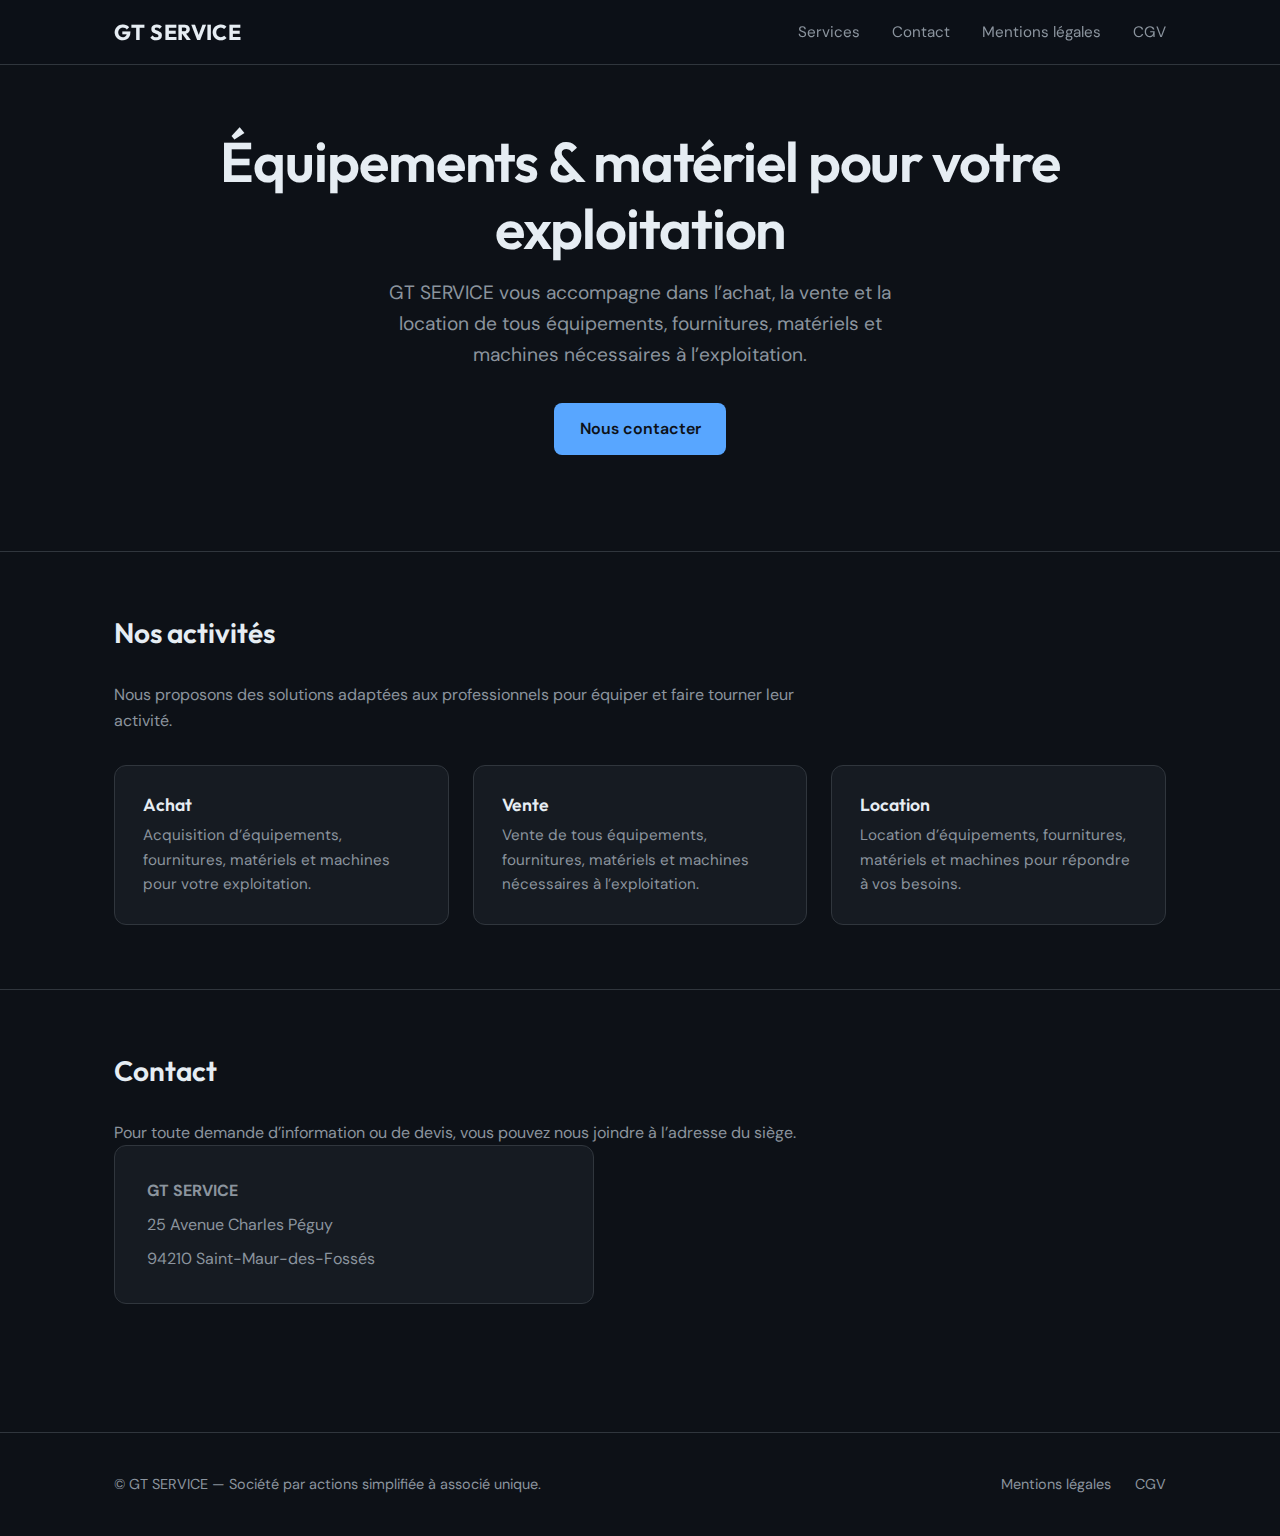
<file: index.html>
<!DOCTYPE html>
<html lang="fr">
<head>
  <meta charset="UTF-8">
  <meta name="viewport" content="width=device-width, initial-scale=1.0">
  <title>GT SERVICE — Équipements, fournitures & matériel</title>
  <meta name="description" content="GT SERVICE : achat, vente et location d'équipements, fournitures, matériels et machines nécessaires à l'exploitation.">
  <link rel="preconnect" href="https://fonts.googleapis.com">
  <link rel="preconnect" href="https://fonts.gstatic.com" crossorigin>
  <link href="https://fonts.googleapis.com/css2?family=DM+Sans:ital,opsz,wght@0,9..40,400;0,9..40,500;0,9..40,600;1,9..40,400&family=Outfit:wght@500;600;700&display=swap" rel="stylesheet">
  <link rel="stylesheet" href="css/style.css">
</head>
<body>
  <header class="site-header">
    <div class="container">
      <a href="index.html" class="logo">GT SERVICE</a>
      <nav class="nav-main">
        <a href="index.html#services">Services</a>
        <a href="index.html#contact">Contact</a>
        <a href="mentions-legales.html">Mentions légales</a>
        <a href="cgv.html">CGV</a>
      </nav>
    </div>
  </header>

  <main>
    <section class="hero">
      <div class="container">
        <h1>Équipements & matériel pour votre exploitation</h1>
        <p class="tagline">GT SERVICE vous accompagne dans l’achat, la vente et la location de tous équipements, fournitures, matériels et machines nécessaires à l’exploitation.</p>
        <a href="#contact" class="hero-cta">Nous contacter</a>
      </div>
    </section>

    <section id="services" class="section">
      <div class="container">
        <h2 class="section-title">Nos activités</h2>
        <p>Nous proposons des solutions adaptées aux professionnels pour équiper et faire tourner leur activité.</p>
        <div class="services-grid">
          <article class="service-card">
            <h3>Achat</h3>
            <p>Acquisition d’équipements, fournitures, matériels et machines pour votre exploitation.</p>
          </article>
          <article class="service-card">
            <h3>Vente</h3>
            <p>Vente de tous équipements, fournitures, matériels et machines nécessaires à l’exploitation.</p>
          </article>
          <article class="service-card">
            <h3>Location</h3>
            <p>Location d’équipements, fournitures, matériels et machines pour répondre à vos besoins.</p>
          </article>
        </div>
      </div>
    </section>

    <section id="contact" class="section">
      <div class="container">
        <h2 class="section-title">Contact</h2>
        <p>Pour toute demande d’information ou de devis, vous pouvez nous joindre à l’adresse du siège.</p>
        <div class="contact-block">
          <p><strong>GT SERVICE</strong></p>
          <p>25 Avenue Charles Péguy</p>
          <p>94210 Saint-Maur-des-Fossés</p>
        </div>
      </div>
    </section>
  </main>

  <footer class="site-footer">
    <div class="container footer-inner">
      <p>© GT SERVICE — Société par actions simplifiée à associé unique.</p>
      <nav class="footer-legal">
        <a href="mentions-legales.html">Mentions légales</a>
        <a href="cgv.html">CGV</a>
      </nav>
    </div>
  </footer>
</body>
</html>
</file>
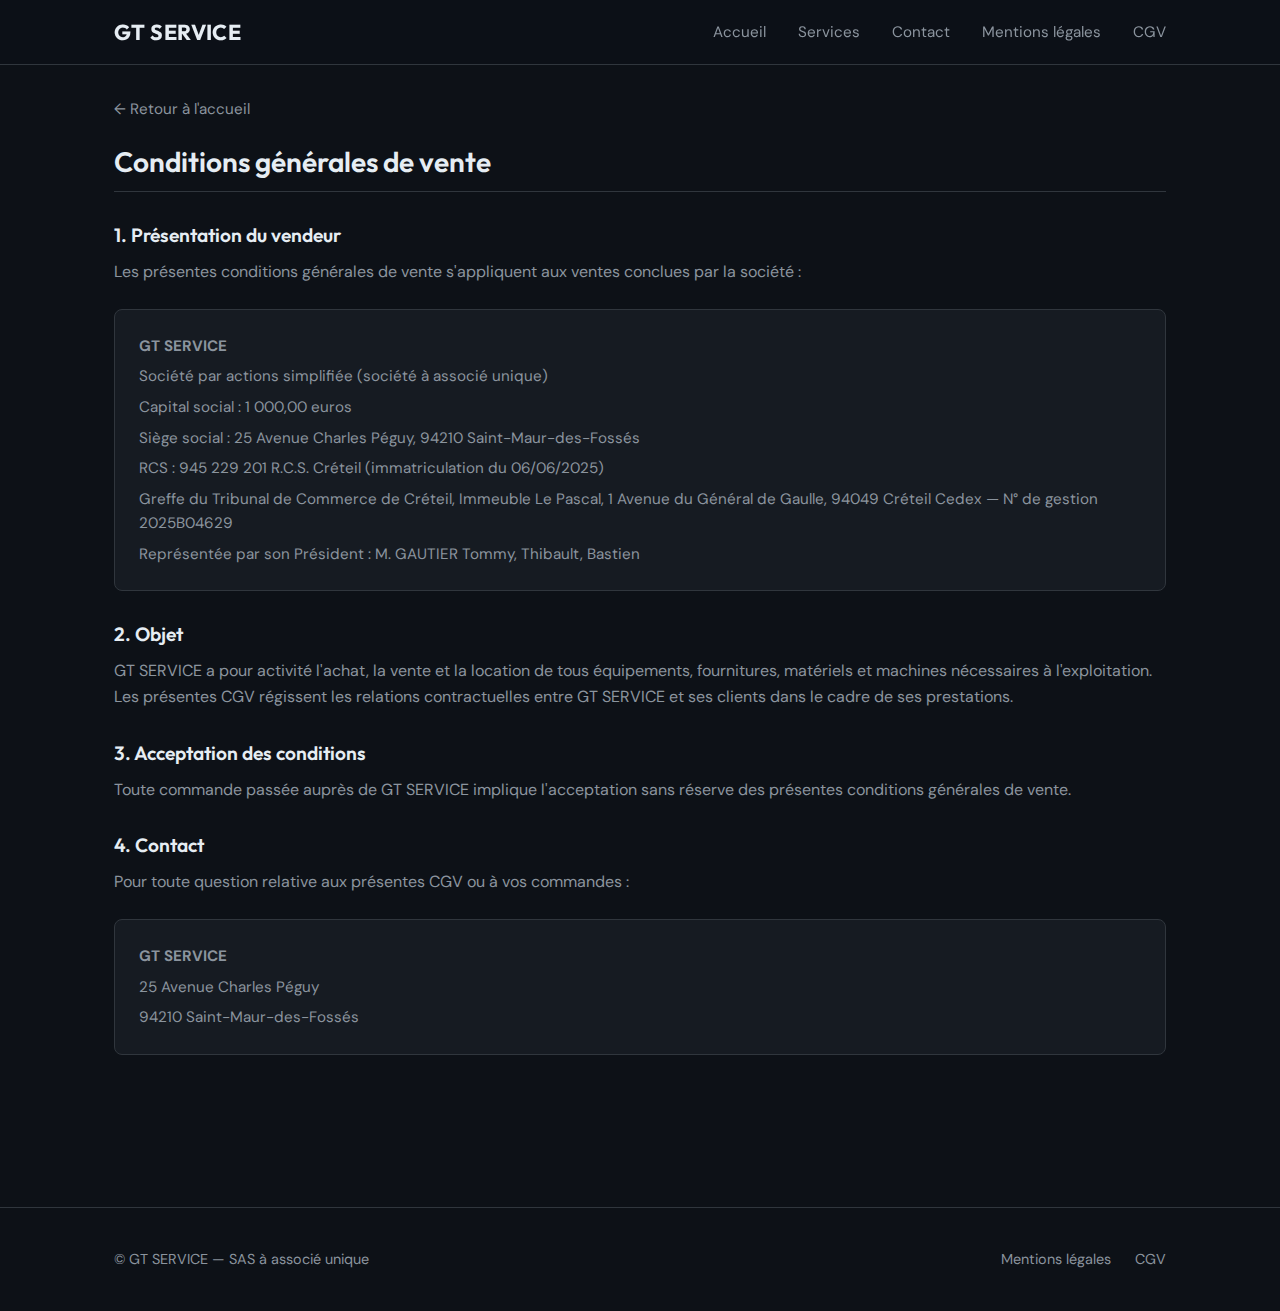
<file: cgv.html>
<!DOCTYPE html>
<html lang="fr">
<head>
  <meta charset="UTF-8">
  <meta name="viewport" content="width=device-width, initial-scale=1.0">
  <title>Conditions générales de vente — GT SERVICE</title>
  <link rel="preconnect" href="https://fonts.googleapis.com">
  <link rel="preconnect" href="https://fonts.gstatic.com" crossorigin>
  <link href="https://fonts.googleapis.com/css2?family=DM+Sans:ital,opsz,wght@0,9..40,400;0,9..40,500;0,9..40,600&family=Outfit:wght@500;600;700&display=swap" rel="stylesheet">
  <link rel="stylesheet" href="css/style.css">
</head>
<body>
  <header class="site-header">
    <div class="container">
      <a href="index.html" class="logo">GT SERVICE</a>
      <nav class="nav-main">
        <a href="index.html">Accueil</a>
        <a href="index.html#services">Services</a>
        <a href="index.html#contact">Contact</a>
        <a href="mentions-legales.html">Mentions légales</a>
        <a href="cgv.html">CGV</a>
      </nav>
    </div>
  </header>

  <main class="legal-page">
    <div class="container">
      <a href="index.html" class="legal-back">← Retour à l'accueil</a>
      <h1>Conditions générales de vente</h1>

      <h2>1. Présentation du vendeur</h2>
      <p>Les présentes conditions générales de vente s'appliquent aux ventes conclues par la société :</p>
      <div class="company-block">
        <p><strong>GT SERVICE</strong></p>
        <p>Société par actions simplifiée (société à associé unique)</p>
        <p>Capital social : 1 000,00 euros</p>
        <p>Siège social : 25 Avenue Charles Péguy, 94210 Saint-Maur-des-Fossés</p>
        <p>RCS : 945 229 201 R.C.S. Créteil (immatriculation du 06/06/2025)</p>
        <p>Greffe du Tribunal de Commerce de Créteil, Immeuble Le Pascal, 1 Avenue du Général de Gaulle, 94049 Créteil Cedex — N° de gestion 2025B04629</p>
        <p>Représentée par son Président : M. GAUTIER Tommy, Thibault, Bastien</p>
      </div>

      <h2>2. Objet</h2>
      <p>GT SERVICE a pour activité l'achat, la vente et la location de tous équipements, fournitures, matériels et machines nécessaires à l'exploitation. Les présentes CGV régissent les relations contractuelles entre GT SERVICE et ses clients dans le cadre de ses prestations.</p>

      <h2>3. Acceptation des conditions</h2>
      <p>Toute commande passée auprès de GT SERVICE implique l'acceptation sans réserve des présentes conditions générales de vente.</p>

      <h2>4. Contact</h2>
      <p>Pour toute question relative aux présentes CGV ou à vos commandes :</p>
      <div class="company-block">
        <p><strong>GT SERVICE</strong></p>
        <p>25 Avenue Charles Péguy</p>
        <p>94210 Saint-Maur-des-Fossés</p>
      </div>
    </div>
  </main>

  <footer class="site-footer">
    <div class="container footer-inner">
      <p>© GT SERVICE — SAS à associé unique</p>
      <nav class="footer-legal">
        <a href="mentions-legales.html">Mentions légales</a>
        <a href="cgv.html">CGV</a>
      </nav>
    </div>
  </footer>
</body>
</html>
</file>
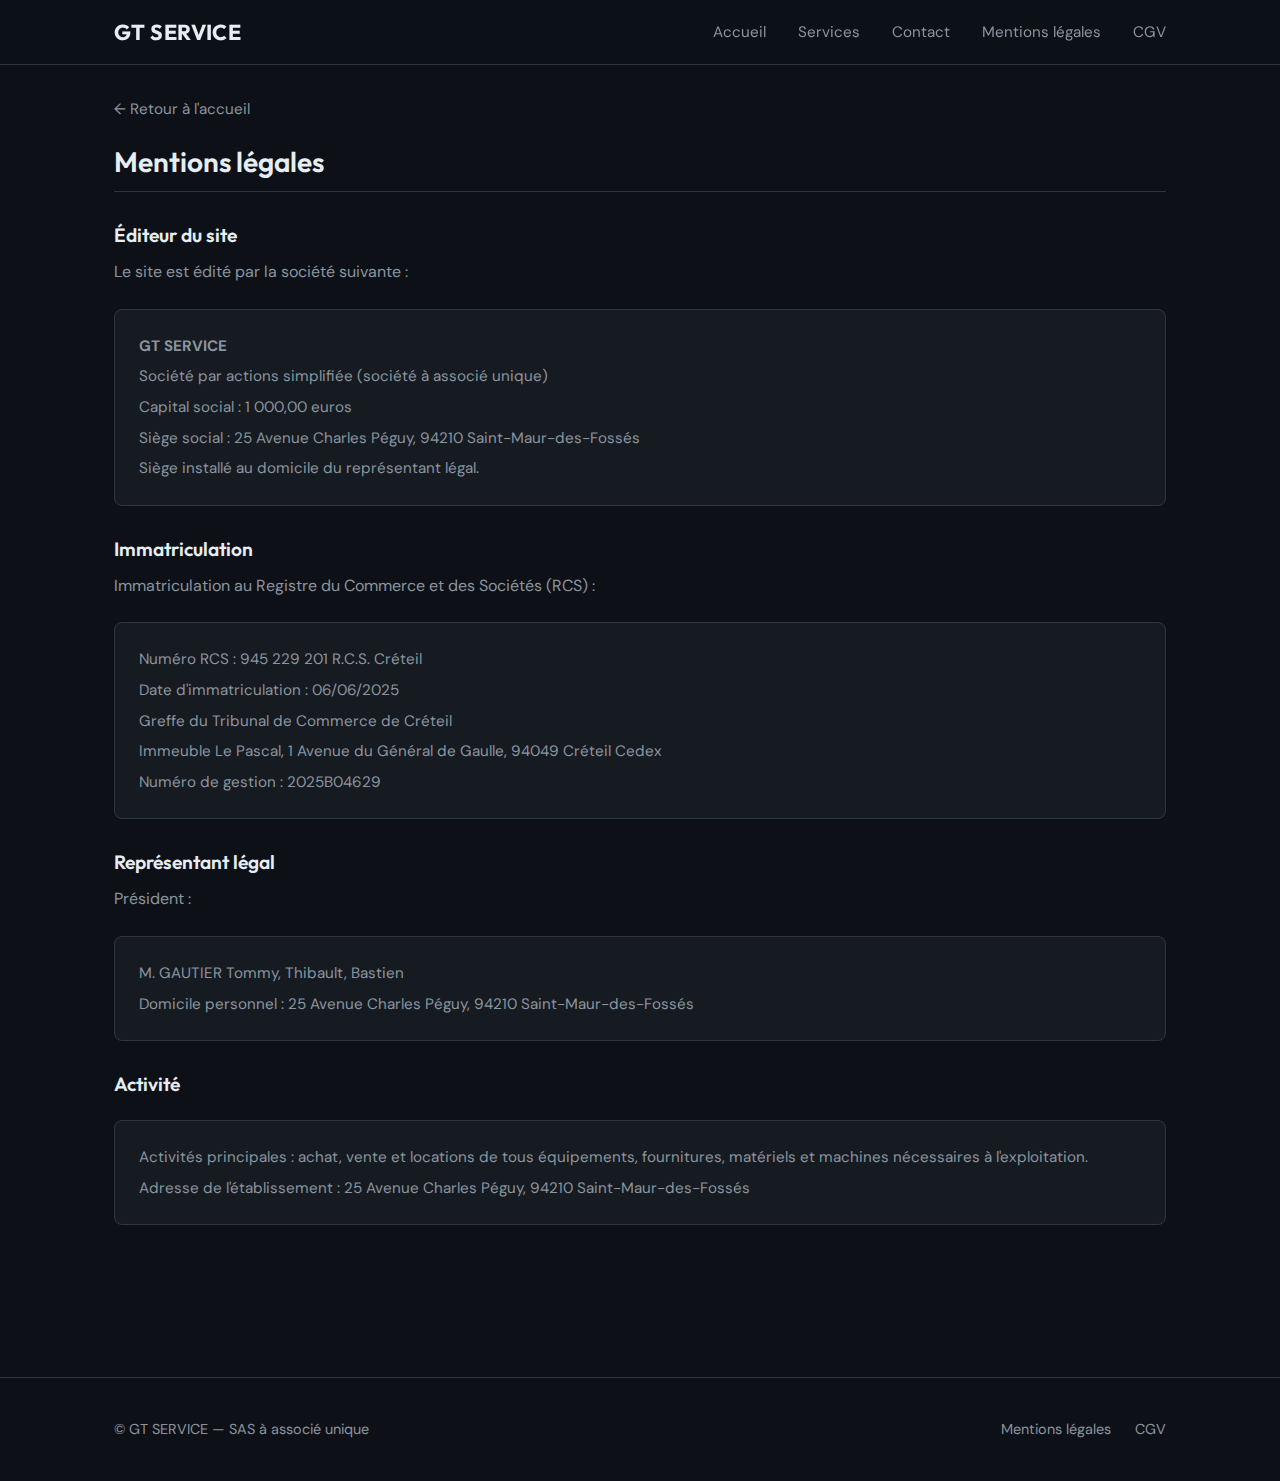
<file: mentions-legales.html>
<!DOCTYPE html>
<html lang="fr">
<head>
  <meta charset="UTF-8">
  <meta name="viewport" content="width=device-width, initial-scale=1.0">
  <title>Mentions légales — GT SERVICE</title>
  <link rel="preconnect" href="https://fonts.googleapis.com">
  <link rel="preconnect" href="https://fonts.gstatic.com" crossorigin>
  <link href="https://fonts.googleapis.com/css2?family=DM+Sans:ital,opsz,wght@0,9..40,400;0,9..40,500;0,9..40,600&family=Outfit:wght@500;600;700&display=swap" rel="stylesheet">
  <link rel="stylesheet" href="css/style.css">
</head>
<body>
  <header class="site-header">
    <div class="container">
      <a href="index.html" class="logo">GT SERVICE</a>
      <nav class="nav-main">
        <a href="index.html">Accueil</a>
        <a href="index.html#services">Services</a>
        <a href="index.html#contact">Contact</a>
        <a href="mentions-legales.html">Mentions légales</a>
        <a href="cgv.html">CGV</a>
      </nav>
    </div>
  </header>

  <main class="legal-page">
    <div class="container">
      <a href="index.html" class="legal-back">← Retour à l'accueil</a>
      <h1>Mentions légales</h1>

      <h2>Éditeur du site</h2>
      <p>Le site est édité par la société suivante :</p>
      <div class="company-block">
        <p><strong>GT SERVICE</strong></p>
        <p>Société par actions simplifiée (société à associé unique)</p>
        <p>Capital social : 1 000,00 euros</p>
        <p>Siège social : 25 Avenue Charles Péguy, 94210 Saint-Maur-des-Fossés</p>
        <p>Siège installé au domicile du représentant légal.</p>
      </div>

      <h2>Immatriculation</h2>
      <p>Immatriculation au Registre du Commerce et des Sociétés (RCS) :</p>
      <div class="company-block">
        <p>Numéro RCS : 945 229 201 R.C.S. Créteil</p>
        <p>Date d'immatriculation : 06/06/2025</p>
        <p>Greffe du Tribunal de Commerce de Créteil</p>
        <p>Immeuble Le Pascal, 1 Avenue du Général de Gaulle, 94049 Créteil Cedex</p>
        <p>Numéro de gestion : 2025B04629</p>
      </div>

      <h2>Représentant légal</h2>
      <p>Président :</p>
      <div class="company-block">
        <p>M. GAUTIER Tommy, Thibault, Bastien</p>
        <p>Domicile personnel : 25 Avenue Charles Péguy, 94210 Saint-Maur-des-Fossés</p>
      </div>

      <h2>Activité</h2>
      <div class="company-block">
        <p>Activités principales : achat, vente et locations de tous équipements, fournitures, matériels et machines nécessaires à l'exploitation.</p>
        <p>Adresse de l'établissement : 25 Avenue Charles Péguy, 94210 Saint-Maur-des-Fossés</p>
    </div>
  </main>

  <footer class="site-footer">
    <div class="container footer-inner">
      <p>© GT SERVICE — SAS à associé unique</p>
      <nav class="footer-legal">
        <a href="mentions-legales.html">Mentions légales</a>
        <a href="cgv.html">CGV</a>
      </nav>
    </div>
  </footer>
</body>
</html>
</file>
<file: css/style.css>
/* GT SERVICE - Site de présentation */
:root {
  --color-bg: #0d1117;
  --color-surface: #161b22;
  --color-border: #30363d;
  --color-text: #e6edf3;
  --color-text-muted: #8b949e;
  --color-accent: #58a6ff;
  --color-accent-hover: #79b8ff;
  --font-sans: 'DM Sans', system-ui, sans-serif;
  --font-display: 'Outfit', system-ui, sans-serif;
}

* {
  box-sizing: border-box;
  margin: 0;
  padding: 0;
}

html {
  scroll-behavior: smooth;
}

body {
  font-family: var(--font-sans);
  background: var(--color-bg);
  color: var(--color-text);
  line-height: 1.6;
  min-height: 100vh;
}

/* Typography */
h1, h2, h3 {
  font-family: var(--font-display);
  font-weight: 600;
  line-height: 1.2;
}

a {
  color: var(--color-accent);
  text-decoration: none;
  transition: color 0.2s;
}
a:hover {
  color: var(--color-accent-hover);
}

/* Layout */
.container {
  max-width: 1100px;
  margin: 0 auto;
  padding: 0 1.5rem;
}

/* Header */
.site-header {
  position: fixed;
  top: 0;
  left: 0;
  right: 0;
  z-index: 100;
  background: rgba(13, 17, 23, 0.85);
  backdrop-filter: blur(12px);
  border-bottom: 1px solid var(--color-border);
}

.site-header .container {
  display: flex;
  align-items: center;
  justify-content: space-between;
  height: 4rem;
}

.logo {
  font-family: var(--font-display);
  font-size: 1.35rem;
  font-weight: 700;
  color: var(--color-text);
  letter-spacing: 0.02em;
}

.nav-main {
  display: flex;
  gap: 2rem;
  align-items: center;
}

.nav-main a {
  color: var(--color-text-muted);
  font-size: 0.95rem;
}
.nav-main a:hover {
  color: var(--color-text);
}

/* Hero */
.hero {
  padding: 8rem 0 6rem;
  text-align: center;
}

.hero h1 {
  font-size: clamp(2.2rem, 5vw, 3.5rem);
  margin-bottom: 1rem;
  letter-spacing: -0.02em;
}

.hero .tagline {
  font-size: 1.2rem;
  color: var(--color-text-muted);
  max-width: 560px;
  margin: 0 auto 2rem;
}

.hero-cta {
  display: inline-flex;
  align-items: center;
  gap: 0.5rem;
  padding: 0.85rem 1.6rem;
  background: var(--color-accent);
  color: var(--color-bg);
  font-weight: 600;
  border-radius: 8px;
  transition: background 0.2s, transform 0.15s;
}
.hero-cta:hover {
  background: var(--color-accent-hover);
  color: var(--color-bg);
  transform: translateY(-1px);
}

/* Sections */
.section {
  padding: 4rem 0;
  border-top: 1px solid var(--color-border);
}

.section-title {
  font-size: 1.75rem;
  margin-bottom: 2rem;
  color: var(--color-text);
}

.section p {
  color: var(--color-text-muted);
  max-width: 65ch;
}

/* Services grid */
.services-grid {
  display: grid;
  grid-template-columns: repeat(auto-fit, minmax(260px, 1fr));
  gap: 1.5rem;
  margin-top: 2rem;
}

.service-card {
  background: var(--color-surface);
  border: 1px solid var(--color-border);
  border-radius: 12px;
  padding: 1.75rem;
  transition: border-color 0.2s;
}
.service-card:hover {
  border-color: var(--color-accent);
}

.service-card h3 {
  font-size: 1.1rem;
  margin-bottom: 0.5rem;
  color: var(--color-text);
}

.service-card p {
  font-size: 0.95rem;
  margin: 0;
}

/* Contact */
.contact-block {
  background: var(--color-surface);
  border: 1px solid var(--color-border);
  border-radius: 12px;
  padding: 2rem;
  max-width: 480px;
}

.contact-block p {
  margin-bottom: 0.5rem;
}
.contact-block p:last-child {
  margin-bottom: 0;
}

.contact-block a {
  color: var(--color-accent);
}

/* Footer */
.site-footer {
  margin-top: 4rem;
  padding: 2.5rem 0;
  border-top: 1px solid var(--color-border);
  font-size: 0.9rem;
  color: var(--color-text-muted);
}

.footer-inner {
  display: flex;
  flex-wrap: wrap;
  align-items: center;
  justify-content: space-between;
  gap: 1rem;
}

.footer-legal {
  display: flex;
  gap: 1.5rem;
}
.footer-legal a {
  color: var(--color-text-muted);
}
.footer-legal a:hover {
  color: var(--color-text);
}

/* Legal pages */
.legal-page {
  padding: 6rem 0 4rem;
  min-height: 100vh;
}

.legal-page h1 {
  font-size: 1.75rem;
  margin-bottom: 2rem;
  padding-bottom: 0.75rem;
  border-bottom: 1px solid var(--color-border);
}

.legal-page h2 {
  font-size: 1.2rem;
  margin: 2rem 0 0.75rem;
  color: var(--color-text);
}

.legal-page p, .legal-page ul {
  margin-bottom: 1rem;
  color: var(--color-text-muted);
}

.legal-page ul {
  padding-left: 1.5rem;
}

.legal-page .company-block {
  background: var(--color-surface);
  border: 1px solid var(--color-border);
  border-radius: 8px;
  padding: 1.5rem;
  margin: 1.5rem 0;
  font-size: 0.95rem;
}

.legal-page .company-block p {
  margin-bottom: 0.4rem;
}
.legal-page .company-block p:last-child {
  margin-bottom: 0;
}

.legal-back {
  display: inline-flex;
  align-items: center;
  gap: 0.4rem;
  margin-bottom: 1.5rem;
  color: var(--color-text-muted);
  font-size: 0.95rem;
}
.legal-back:hover {
  color: var(--color-accent);
}

@media (max-width: 640px) {
  .nav-main {
    gap: 1.25rem;
  }
  .hero {
    padding: 6rem 0 4rem;
  }
  .footer-inner {
    flex-direction: column;
    text-align: center;
  }
}
</file>
